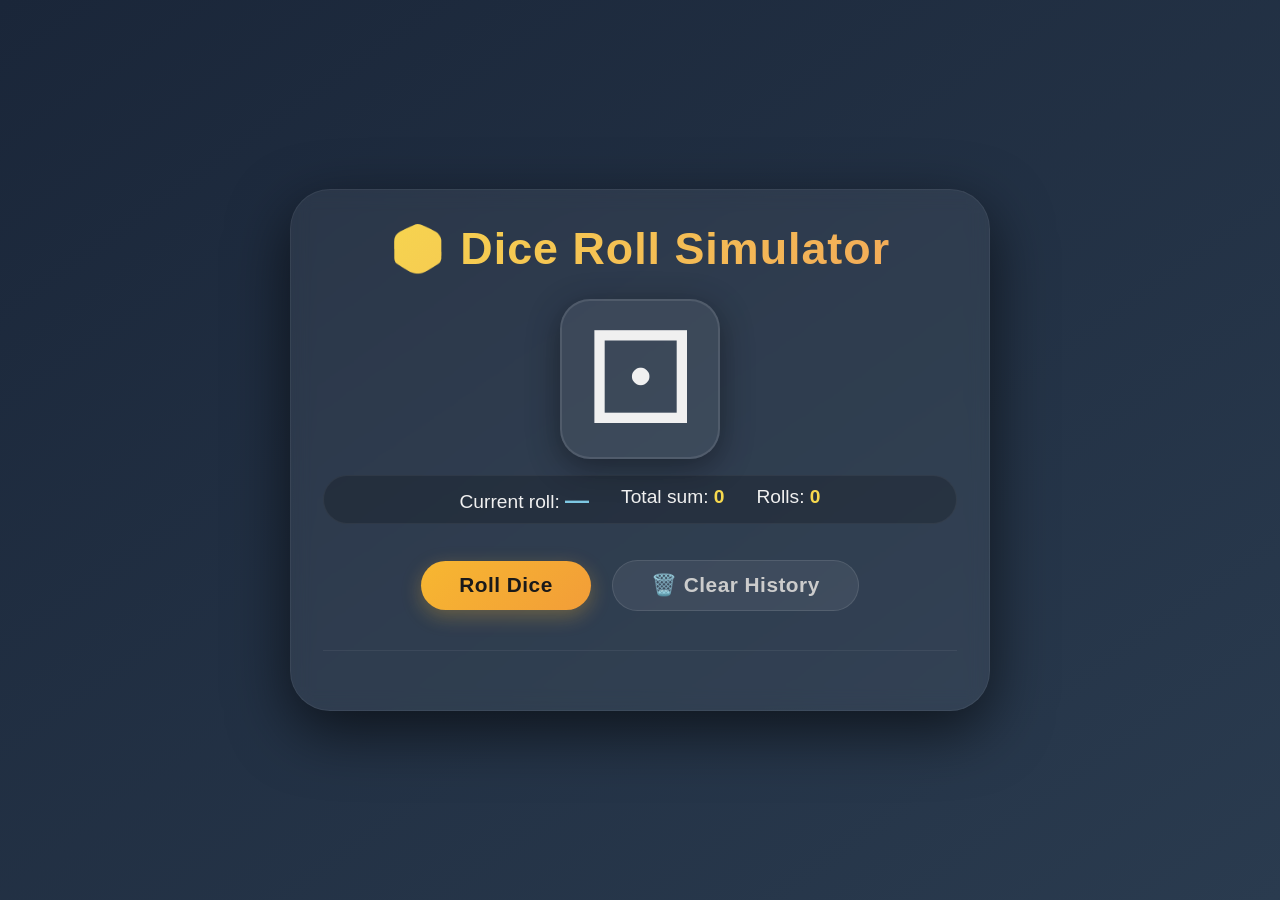
<file: Dice-Roller/index.html>
<!DOCTYPE html>
<html lang="en">
<head>
  <meta charset="UTF-8" />
  <meta http-equiv="X-UA-Compatible" content="IE=edge" />
  <meta name="viewport" content="width=device-width, initial-scale=1.0" />
  <title>🎲 Dice Roll Simulator Demo</title>
  <link rel="stylesheet" href="style.css" />
</head>
<body>
  <div class="container">
    <h1>🎲 Dice Roll Simulator</h1>

    <div class="dice-wrapper">
      <div class="dice" id="dice">⚀</div>
    </div>

    <div class="info">
      <p>Current roll: <span id="current-roll">—</span></p>
      <p>Total sum: <span id="total-sum">0</span></p>
      <p>Rolls: <span id="roll-count">0</span></p>
    </div>

    <button id="roll-button">Roll Dice</button>
    <button id="clear-btn" class="clear-btn">🗑️ Clear History</button>

    <ul id="roll-history"></ul>
  </div>

  <script src="index.js"></script>
</body>
</html>
</file>
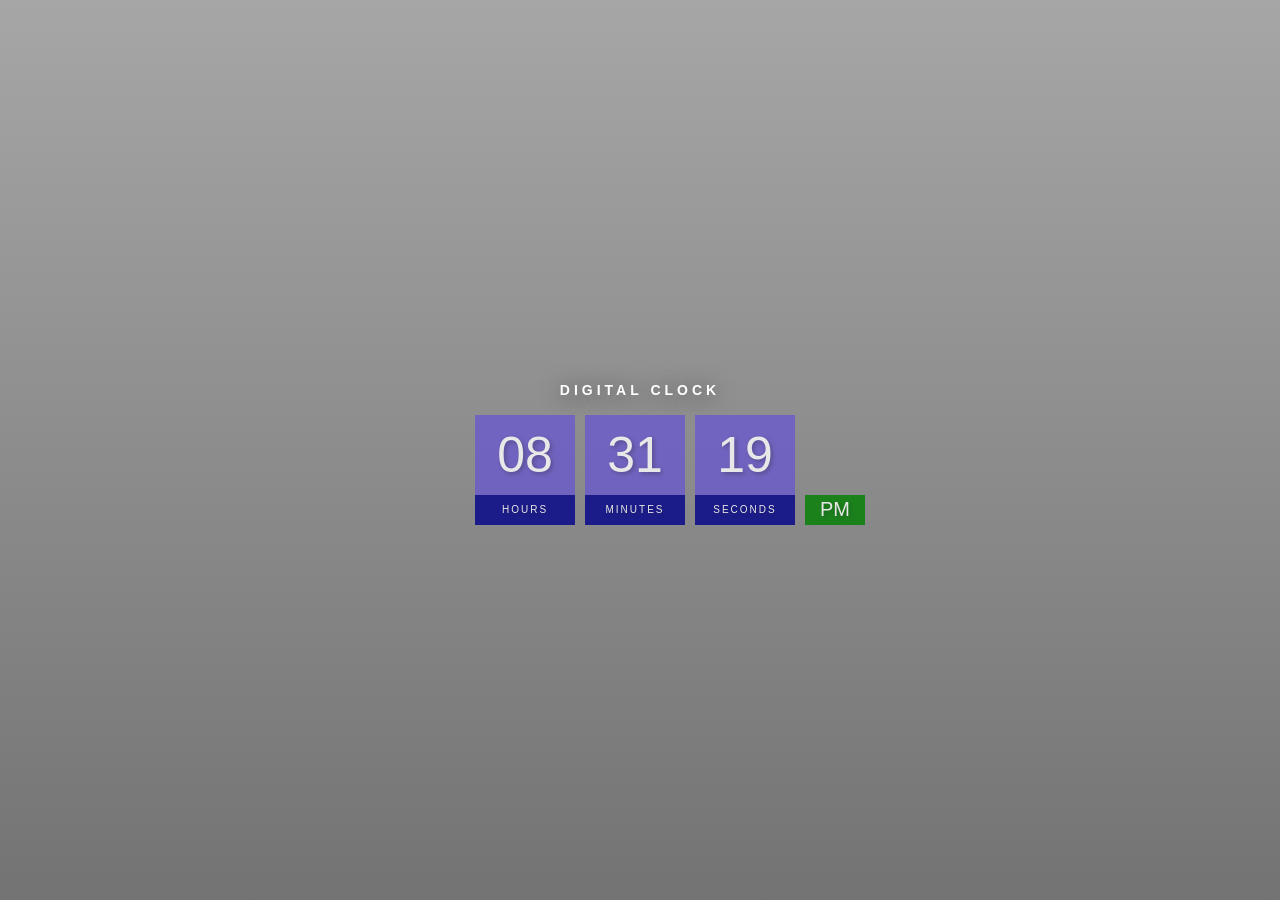
<file: Digital_Clock/index.html>
<!DOCTYPE html>
<html lang="en">
  <head>
    <meta charset="UTF-8" />
    <meta http-equiv="X-UA-Compatible" content="IE=edge" />
    <meta name="viewport" content="width=device-width, initial-scale=1.0" />
    <title>Digital Clock</title>
    <link rel="stylesheet" href="style.css" />
  </head>
  <body>
    <h2>Digital Clock</h2>
    <div class="clock">
      <div>
        <span id="hour">00</span>
        <span class="text">Hours</span>
      </div>
      <div>
        <span id="minutes">00</span>
        <span class="text">Minutes</span>
      </div>
      <div>
        <span id="seconds">00</span>
        <span class="text">Seconds</span>
      </div>
      <div>
        <span id="ampm">AM</span>
      </div>
    </div>
    <script src="index.js"></script>
  </body>
</html>
</file>
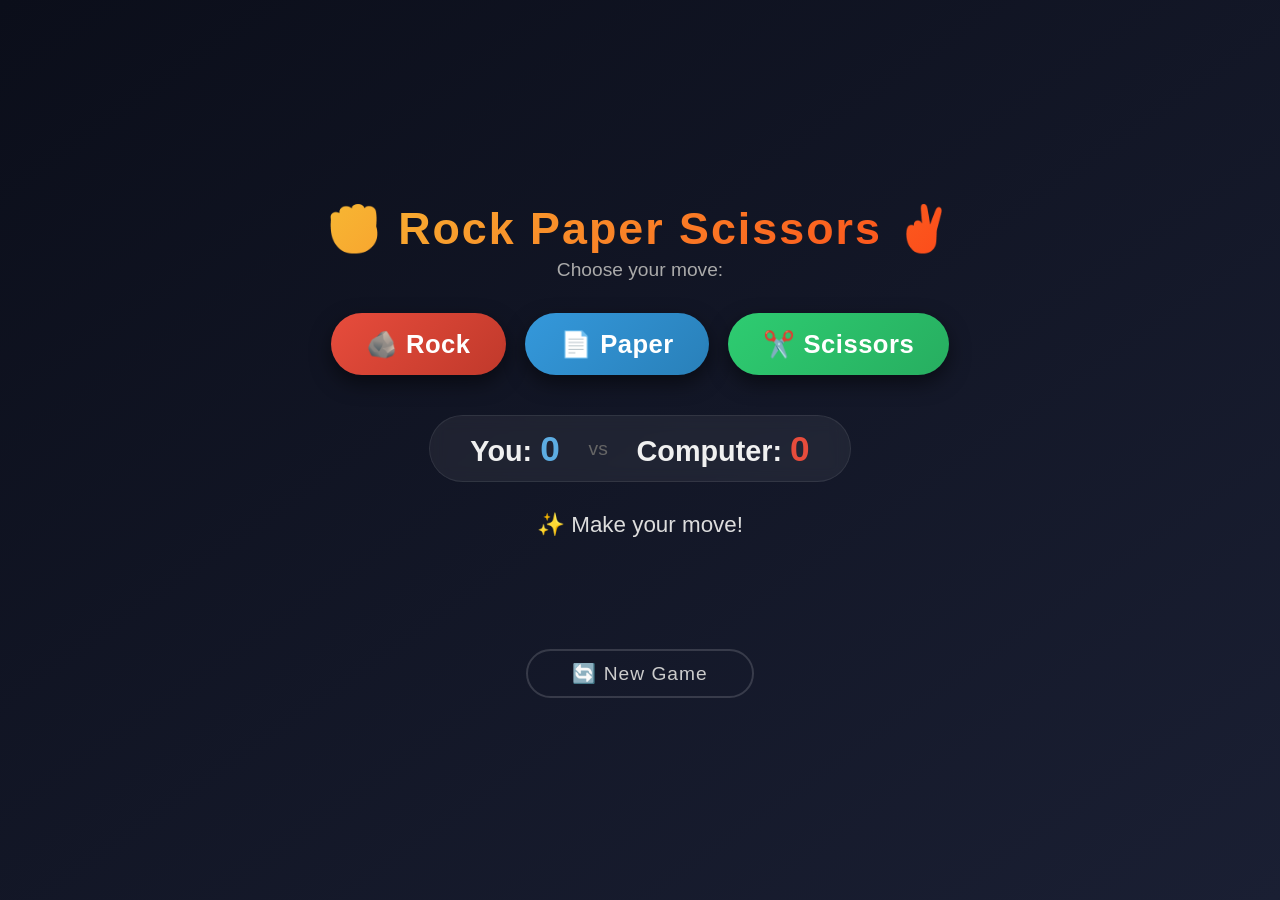
<file: Weight_Converter/index.html>
<!DOCTYPE html>
<html lang="en">
<head>
  <meta charset="UTF-8" />
  <meta http-equiv="X-UA-Compatible" content="IE=edge" />
  <meta name="viewport" content="width=device-width, initial-scale=1.0" />
  <title>Rock Paper Scissors Game</title>
  <link rel="stylesheet" href="style.css" />
</head>
<body>
  <h1>✊ Rock Paper Scissors ✌️</h1>
  <p class="subtitle">Choose your move:</p>

  <div class="buttons">
    <button id="rock" class="choice-btn">🪨 Rock</button>
    <button id="paper" class="choice-btn">📄 Paper</button>
    <button id="scissors" class="choice-btn">✂️ Scissors</button>
  </div>

  <div class="scoreboard">
    <span>You: <span id="user-score">0</span></span>
    <span class="vs">vs</span>
    <span>Computer: <span id="computer-score">0</span></span>
  </div>

  <p id="result">✨ Make your move!</p>
  <p id="winner-message"></p>

  <button id="reset-btn" class="reset-btn">🔄 New Game</button>

  <script src="index.js"></script>
</body>
</html>
</file>
<file: Dice-Roller/style.css>
/* ─────────────── Reset & Base ─────────────── */
* {
  margin: 0;
  padding: 0;
  box-sizing: border-box;
}

body {
  font-family: 'Segoe UI', Tahoma, Geneva, Verdana, sans-serif;
  min-height: 100vh;
  display: flex;
  align-items: center;
  justify-content: center;
  background: linear-gradient(145deg, #1a2639 0%, #2a3b4f 100%);
  color: #f0f0f0;
  padding: 1.5rem;
}

.container {
  max-width: 700px;
  width: 100%;
  background: rgba(255, 255, 255, 0.06);
  backdrop-filter: blur(10px);
  border-radius: 2.5rem;
  padding: 2rem 2rem 2.5rem;
  box-shadow: 0 20px 60px rgba(0, 0, 0, 0.6);
  border: 1px solid rgba(255, 255, 255, 0.06);
  text-align: center;
}

/* ─────────────── Typography ─────────────── */
h1 {
  font-size: 2.8rem;
  font-weight: 700;
  letter-spacing: 1px;
  margin-bottom: 0.5rem;
  background: linear-gradient(135deg, #f7d94e, #f2a65a);
  -webkit-background-clip: text;
  -webkit-text-fill-color: transparent;
}

/* ─────────────── Dice ─────────────── */
.dice-wrapper {
  display: flex;
  justify-content: center;
  margin: 1.5rem 0 1rem;
}

.dice {
  font-size: 8rem;
  line-height: 1;
  width: 160px;
  height: 160px;
  display: flex;
  align-items: center;
  justify-content: center;
  background: rgba(255, 255, 255, 0.07);
  border-radius: 30px;
  border: 2px solid rgba(255, 255, 255, 0.1);
  box-shadow: 0 8px 32px rgba(0, 0, 0, 0.4);
  transition: transform 0.1s;
  user-select: none;
}

/* ─── Roll Animation ─── */
.roll-animation {
  animation: roll 0.9s cubic-bezier(0.34, 1.56, 0.64, 1) forwards;
}

@keyframes roll {
  0% {
    transform: rotateY(0deg) rotateX(0deg) scale(1);
  }
  30% {
    transform: rotateY(180deg) rotateX(120deg) scale(1.2);
  }
  60% {
    transform: rotateY(360deg) rotateX(240deg) scale(0.9);
  }
  100% {
    transform: rotateY(720deg) rotateX(360deg) scale(1);
  }
}

/* ─────────────── Info Panel ─────────────── */
.info {
  display: flex;
  justify-content: center;
  gap: 2rem;
  flex-wrap: wrap;
  margin: 1rem 0 1.8rem;
  font-size: 1.2rem;
  font-weight: 400;
  background: rgba(0, 0, 0, 0.2);
  padding: 0.6rem 1.5rem;
  border-radius: 60px;
  border: 1px solid rgba(255, 255, 255, 0.05);
}

.info span {
  font-weight: 700;
  color: #f7d94e;
}

#current-roll {
  color: #7ec8e3;
  font-size: 1.5rem;
}

/* ─────────────── Buttons ─────────────── */
button {
  font-size: 1.3rem;
  font-weight: 600;
  padding: 0.8rem 2.4rem;
  border: none;
  border-radius: 60px;
  cursor: pointer;
  transition: all 0.25s ease;
  letter-spacing: 0.5px;
  margin: 0.4rem 0.5rem;
}

#roll-button {
  background: linear-gradient(135deg, #f7b731, #f29d38);
  color: #1a1a1a;
  box-shadow: 0 6px 20px rgba(247, 183, 49, 0.3);
}

#roll-button:hover {
  transform: translateY(-3px) scale(1.03);
  box-shadow: 0 10px 30px rgba(247, 183, 49, 0.5);
}

#roll-button:active {
  transform: scale(0.95);
}

.clear-btn {
  background: rgba(255, 255, 255, 0.07);
  color: #ccc;
  border: 1px solid rgba(255, 255, 255, 0.1);
}

.clear-btn:hover {
  background: rgba(255, 255, 255, 0.14);
  color: #fff;
  transform: translateY(-2px);
}

.clear-btn:active {
  transform: scale(0.95);
}

/* ─────────────── History ─────────────── */
#roll-history {
  list-style: none;
  padding: 0;
  margin-top: 2rem;
  max-height: 300px;
  overflow-y: auto;
  border-top: 1px solid rgba(255, 255, 255, 0.06);
  padding-top: 1.2rem;
}

#roll-history li {
  display: flex;
  justify-content: space-between;
  align-items: center;
  padding: 0.6rem 1.2rem;
  margin: 0.4rem 0;
  background: rgba(255, 255, 255, 0.05);
  border-radius: 60px;
  font-size: 1.2rem;
  font-weight: 400;
  color: #ddd;
  border: 1px solid rgba(255, 255, 255, 0.04);
  transition: background 0.2s;
}

#roll-history li:hover {
  background: rgba(255, 255, 255, 0.09);
}

#roll-history li span {
  font-size: 2.6rem;
  line-height: 1;
  color: #f7d94e;
}

/* ─── Scrollbar Styling ─── */
#roll-history::-webkit-scrollbar {
  width: 4px;
}
#roll-history::-webkit-scrollbar-track {
  background: transparent;
}
#roll-history::-webkit-scrollbar-thumb {
  background: rgba(255, 255, 255, 0.2);
  border-radius: 10px;
}

/* ─────────────── Responsive ─────────────── */
@media (max-width: 550px) {
  .container {
    padding: 1.2rem;
  }
  h1 {
    font-size: 2rem;
  }
  .dice {
    font-size: 5.5rem;
    width: 120px;
    height: 120px;
  }
  .info {
    font-size: 1rem;
    gap: 0.8rem;
    padding: 0.4rem 1rem;
  }
  button {
    font-size: 1rem;
    padding: 0.6rem 1.4rem;
  }
  #roll-history li {
    font-size: 1rem;
    padding: 0.4rem 0.8rem;
  }
  #roll-history li span {
    font-size: 2rem;
  }
}
</file>
<file: Digital_Clock/style.css>
body {
  margin: 0;
  font-family: 'Inter', sans-serif;              /* softer, modern font */
  display: flex;
  flex-direction: column;
  align-items: center;
  height: 100vh;
  justify-content: center;
  background: 
    linear-gradient(rgba(0, 0, 0, 0.35), rgba(0, 0, 0, 0.55)),   /* dark overlay → text pops */
    url("https://images.unsplash.com/photo-1782199504547-aa10f961f097?q=80&w=1471&auto=format&fit=crop&ixlib=rb-4.1.0&ixid=M3wxMjA3fDB8MHxwaG90by1wYWdlfHx8fGVufDB8fHx8fA%3D%3D");
  background-size: cover;
  background-position: center;
  overflow: hidden;
  color: #fff;                                   /* white text on dark background */
  text-shadow: 0 2px 20px rgba(0, 0, 0, 0.6);    /* readability & glow */
}

h2 {
  text-transform: uppercase;
  letter-spacing: 4px;
  font-size: 14px;
  text-align: center;
  color: white;
}

.clock {
  display: flex;
}

.clock div {
  margin: 5px;
  position: relative;
}

.clock span {
  width: 100px;
  height: 80px;
  background: slateblue;
  opacity: 0.8;
  color: white;
  display: flex;
  justify-content: center;
  align-items: center;
  font-size: 50px;
  text-shadow: 2px 2px 4px rgba(0, 0, 0, 0.3);
}

.clock .text {
  height: 30px;
  font-size: 10px;
  text-transform: uppercase;
  letter-spacing: 2px;
  background: darkblue;
  opacity: 0.8;
}

.clock #ampm {
  bottom: 0;
  position: absolute;
  width: 60px;
  height: 30px;
  font-size: 20px;
  background: green;
}
</file>
<file: Weight_Converter/style.css>
/* ─── Reset & Base ─── */
* {
  margin: 0;
  padding: 0;
  box-sizing: border-box;
}

body {
  font-family: 'Segoe UI', Tahoma, Geneva, Verdana, sans-serif;
  min-height: 100vh;
  display: flex;
  flex-direction: column;
  align-items: center;
  justify-content: center;
  background: linear-gradient(145deg, #0b0e1a 0%, #1a1f33 100%);
  color: #f0f0f0;
  padding: 1.5rem;
}

/* ─── Typography ─── */
h1 {
  font-size: 2.8rem;
  font-weight: 700;
  letter-spacing: 2px;
  background: linear-gradient(135deg, #f7b733, #fc4a1a);
  -webkit-background-clip: text;
  -webkit-text-fill-color: transparent;
  margin-bottom: 0.25rem;
}

.subtitle {
  font-size: 1.2rem;
  font-weight: 300;
  color: #aaa;
  margin-bottom: 2rem;
}

/* ─── Buttons Container ─── */
.buttons {
  display: flex;
  gap: 1.2rem;
  flex-wrap: wrap;
  justify-content: center;
  margin-bottom: 2.5rem;
}

/* ─── Choice Buttons ─── */
.choice-btn {
  font-size: 1.6rem;
  font-weight: 600;
  padding: 1rem 2.2rem;
  border: none;
  border-radius: 60px;
  cursor: pointer;
  transition: all 0.25s ease;
  background: #2a2f47;
  color: #fff;
  box-shadow: 0 8px 20px rgba(0, 0, 0, 0.5);
  letter-spacing: 0.5px;
  min-width: 130px;
}

.choice-btn:hover {
  transform: translateY(-4px) scale(1.03);
  box-shadow: 0 12px 28px rgba(0, 0, 0, 0.7);
}

.choice-btn:active {
  transform: scale(0.95);
}

.choice-btn:disabled {
  opacity: 0.4;
  cursor: not-allowed;
  transform: none;
  box-shadow: none;
}

/* Individual button colors */
#rock {
  background: linear-gradient(135deg, #e74c3c, #c0392b);
}
#rock:hover {
  background: linear-gradient(135deg, #ff6b5a, #e74c3c);
}

#paper {
  background: linear-gradient(135deg, #3498db, #2980b9);
}
#paper:hover {
  background: linear-gradient(135deg, #5dade2, #3498db);
}

#scissors {
  background: linear-gradient(135deg, #2ecc71, #27ae60);
}
#scissors:hover {
  background: linear-gradient(135deg, #58d68d, #2ecc71);
}

/* ─── Scoreboard ─── */
.scoreboard {
  display: flex;
  align-items: center;
  gap: 1.8rem;
  font-size: 1.8rem;
  font-weight: 600;
  background: rgba(255, 255, 255, 0.06);
  backdrop-filter: blur(8px);
  padding: 0.8rem 2.5rem;
  border-radius: 60px;
  border: 1px solid rgba(255, 255, 255, 0.08);
  margin-bottom: 1.8rem;
}

.scoreboard .vs {
  color: #666;
  font-weight: 300;
  font-size: 1.2rem;
}

#user-score {
  color: #5dade2;
  font-size: 2.2rem;
}

#computer-score {
  color: #e74c3c;
  font-size: 2.2rem;
}

/* ─── Result & Winner Messages ─── */
#result {
  font-size: 1.4rem;
  font-weight: 400;
  min-height: 3rem;
  color: #ddd;
  margin-bottom: 0.3rem;
}

#winner-message {
  font-size: 2rem;
  font-weight: 700;
  min-height: 3.8rem;
  margin-bottom: 1rem;
  text-shadow: 0 0 30px rgba(255, 255, 255, 0.15);
}

/* ─── Reset Button ─── */
.reset-btn {
  font-size: 1.2rem;
  font-weight: 500;
  padding: 0.7rem 2.8rem;
  border: 2px solid rgba(255, 255, 255, 0.15);
  border-radius: 60px;
  background: transparent;
  color: #ccc;
  cursor: pointer;
  transition: all 0.3s ease;
  letter-spacing: 1px;
  margin-top: 0.5rem;
}

.reset-btn:hover {
  background: rgba(255, 255, 255, 0.08);
  border-color: rgba(255, 255, 255, 0.3);
  color: #fff;
  transform: scale(1.03);
}

.reset-btn:active {
  transform: scale(0.95);
}

/* ─── Responsive ─── */
@media (max-width: 600px) {
  h1 {
    font-size: 2rem;
  }
  .choice-btn {
    font-size: 1.2rem;
    padding: 0.7rem 1.2rem;
    min-width: 90px;
  }
  .scoreboard {
    font-size: 1.3rem;
    padding: 0.5rem 1.2rem;
    gap: 0.8rem;
    flex-wrap: wrap;
    justify-content: center;
  }
  #result {
    font-size: 1.1rem;
  }
  #winner-message {
    font-size: 1.4rem;
  }
}
</file>
